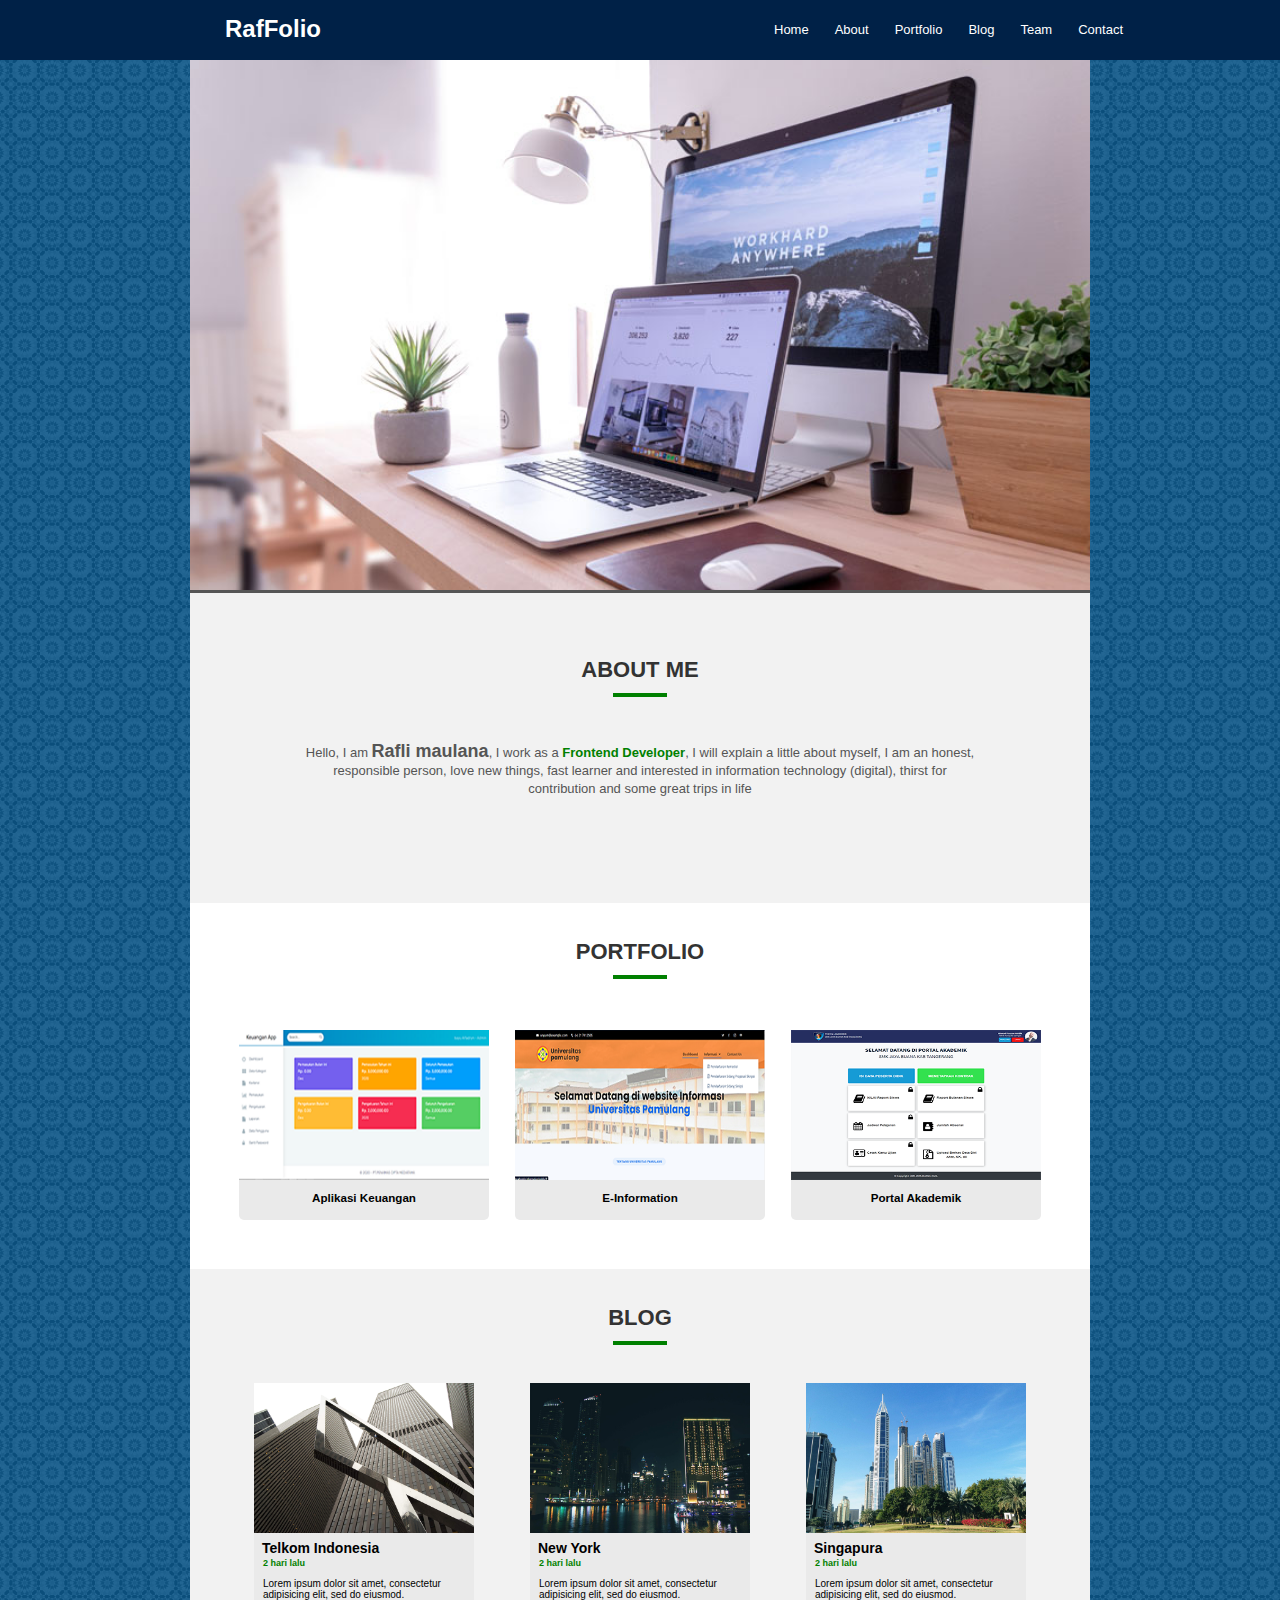
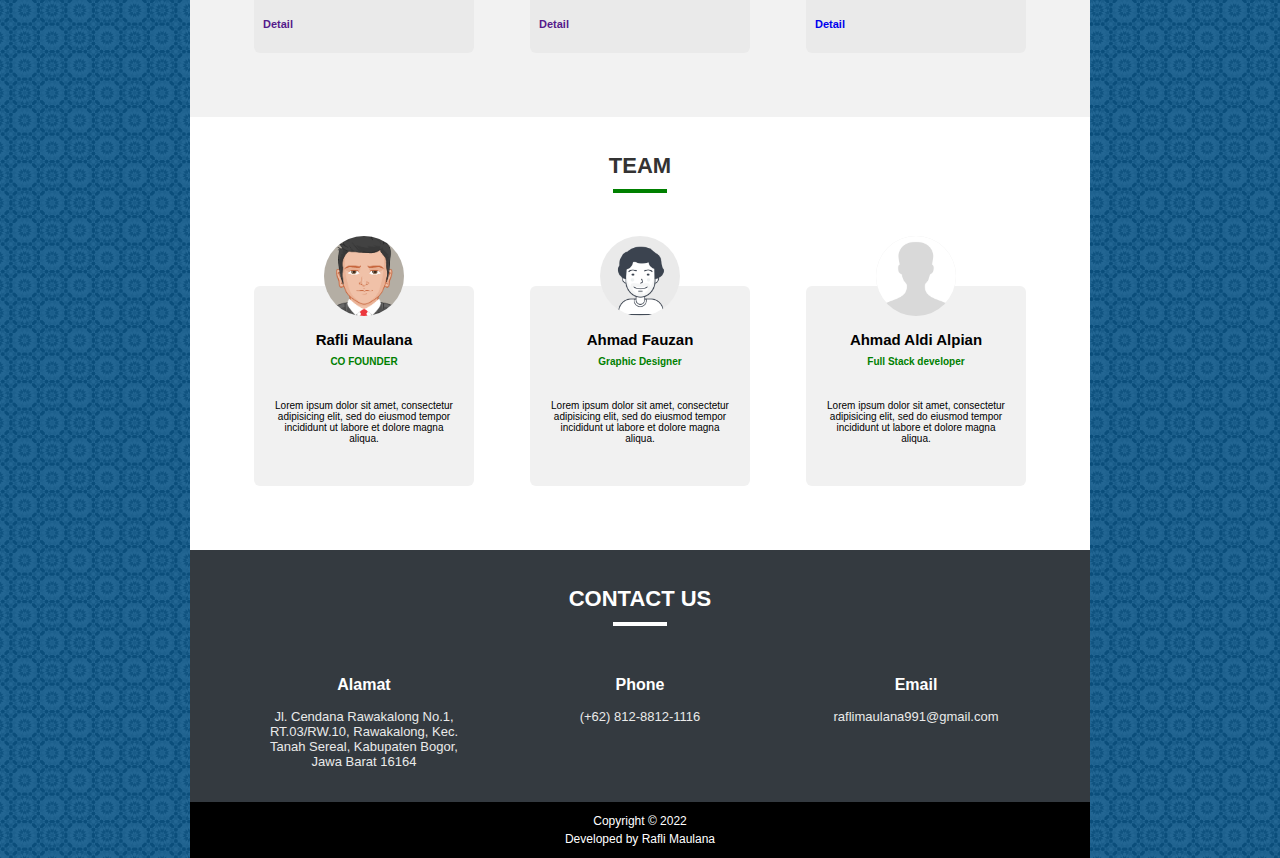
<file: index.html>
<html>
<head>
	<title>Portfolio Rafli Maulana</title>
	<link rel="stylesheet" type="text/css" href="style.css">
</head>
<body>
	<!-- <div id="header">
		<h1 class="header-kecil">Yayasan pendidikan dan pondok pesantren</h1>
		<h1 class="header-besar">Al amanah Al bantani</h1>
		<input type="text" name="cari" placeholder="Cari informasi..">
		<button type="Submit">Cari</button>			
	</div> -->
	<div id="menu">
		<h1 class="header-besar">RafFolio</h1>
		<ul>
			<li><a href="#home">Home</a></li>	
			<li><a href="#about">About</a></li>	 
			<li><a href="#portfolio">Portfolio</a></li>	
			<li><a href="#blog">Blog</a></li>	
			<li><a href="#team">Team</a></li>
			<li><a href="#contact">Contact</a></li>
		</ul> 
	</div> 

	<div id="page">
		<div id="konten-utama">
			<div id="home">
				<img src="img/hero.jpg">
			</div>
			<div id="about">
				<h1>About Me</h1>
				<hr class="border">
				<p>Hello, I am <span style="font-weight: bold; font-size: 18px;">Rafli maulana</span>, I work as a <span style="font-weight: bold; color: green;">Frontend Developer</span>, I will explain a little about myself, I am an honest, responsible person, love new things, fast learner and interested in information technology (digital), thirst for contribution and some great trips in life</p>
			</div>

			<div id="portfolio">
				<h1>Portfolio</h1>
				<hr class="border">

				<div class="card-portfolio" style="float: left;">
					<img src="portfolio/app-keuangan.png">
					<div class="card-body">
						<h5>Aplikasi Keuangan</h5>
					</div>
				</div>

				<div class="card-portfolio" style="float: left;">
					<img src="portfolio/e-information-unpam.png">
					<div class="card-body">
						<h5>E-Information</h5>
					</div>
				</div>

				<div class="card-portfolio" style="float: left;">
					<img src="portfolio/portal-akademik.png">
					<div class="card-body">
						<h5>Portal Akademik</h5>
					</div>
				</div>
			</div>

			<div id="blog">
				<h1>Blog</h1>
				<hr class="border">

				<div class="card-blog" style="float: left;">
					<img src="img/img1.jpg">
					<h4 class="judul">Telkom Indonesia</h4>
					<h5 class="tgl">2 hari lalu</h5>
					<p class="desk-blog">Lorem ipsum dolor sit amet, consectetur adipisicing elit, sed do eiusmod.</p><br>
					<a href="" class="btn-blog">Detail</a>
				</div>

				<div class="card-blog" style="float: left;">
					<img src="img/img2.jpg">
					<h4 class="judul">New York</h4>
					<h5 class="tgl">2 hari lalu</h5>
					<p class="desk-blog">Lorem ipsum dolor sit amet, consectetur adipisicing elit, sed do eiusmod.</p><br>
					<a href="" class="btn-blog">Detail</a>
				</div>

				<div class="card-blog" style="float: left;">
					<img src="img/img3.jpg">
					<h4 class="judul">Singapura</h4>
					<h5 class="tgl">2 hari lalu</h5>
					<p class="desk-blog">Lorem ipsum dolor sit amet, consectetur adipisicing elit, sed do eiusmod.</p><br>
					<a href="#" class="btn-blog">Detail</a>
				</div>
			</div>

			<div id="team">
				<h1>Team</h1>
				<hr class="border">

				<div class="card-team" style="float: left;">
					<div class="card-pict">
						<img src="img/avatar5.png">
					</div>
					<h4 class="nama">Rafli Maulana</h4>
					<h6 class="jabatan">CO FOUNDER</h6>
					<p class="desk">Lorem ipsum dolor sit amet, consectetur adipisicing elit, sed do eiusmod
					tempor incididunt ut labore et dolore magna aliqua.</p>
				</div>

				<div class="card-team" style="float: left;">
					<div class="card-pict">
						<img src="img/avatar4.png">
					</div>
					<h4 class="nama">Ahmad Fauzan</h4>
					<h6 class="jabatan">Graphic Designer</h6>
					<p class="desk">Lorem ipsum dolor sit amet, consectetur adipisicing elit, sed do eiusmod
					tempor incididunt ut labore et dolore magna aliqua.</p>
				</div>

				<div class="card-team" style="float: left;">
					<div class="card-pict">
						<img src="img/avatar3.png">
					</div>
					<h4 class="nama">Ahmad Aldi Alpian</h4>
					<h6 class="jabatan">Full Stack developer</h6>
					<p class="desk">Lorem ipsum dolor sit amet, consectetur adipisicing elit, sed do eiusmod
					tempor incididunt ut labore et dolore magna aliqua.</p>
				</div>
			</div>

			<div id="contact">
				<h1>Contact US</h1>
				<hr class="border">

				<div class="card-contact" style="float: left;">
					<p><span style="font-weight: bold; font-size: 16px; color: white;">Alamat</span><br><br>Jl. Cendana Rawakalong No.1, RT.03/RW.10, Rawakalong, Kec. Tanah Sereal, Kabupaten Bogor, Jawa Barat 16164</p>
				</div>

				<div class="card-contact" style="float: left;">
					<p><span style="font-weight: bold; font-size: 16px; color: white;">Phone</span><br><br><a href="#">(+62) 812-8812-1116</a></p>
				</div>

				<div class="card-contact" style="float: left;">
					<p><span style="font-weight: bold; font-size: 16px; color: white;">Email</span><br><br><a href="#">raflimaulana991@gmail.com</a></p>
				</div>
			</div>
		</div> 
		<div id="footer">
			<p>Copyright &copy; 2022</p>
			<p>Developed by Rafli Maulana</p>
		</div>
	</div>
</body>
</html>
</file>
<file: style.css>
body {
	background-image: url(img/background.png);
} 

* {
	margin: 0;
	padding: 0;
} 

#page {
	margin: 0 auto;
	border: none;
	width: 900px;
} 

#menu {
	height: 60px;
	background: #002147;
}

#menu .header-besar {
	font-size: 24px;
	font-family: arial;
	float: left;
	color: white;
	padding-top: 15px;
	padding-left: 225px;
}

#menu ul {
	list-style-type: none;
	margin: 0;
	padding: 0;
	overflow: hidden;
	background: #002147;
	padding-top: 15px;
	padding-left: 440px;
}      

#menu li { 
	float: left;
}

#menu li a {
	font-family: arial;
	font-size: 13px;
	display: block;
	color: #fff;
	text-align: center;
	padding: 7px 13px;
	text-decoration: none;
	
}

#konten-utama {
	background: green; 
}

#home {
	width: 100%; 
	height: 530px;
	background: #eaeaea;
	float: left;
}

#home img {
	width: 100%;
	background-size: cover;
}

#about {
	max-width: 100%; 
	height: 250px;
	background: #f2f2f2;
	float: left;
	padding: 30px;
	border-top: 3px solid #555;
}

#about h1 {
	text-transform: uppercase;
	font-size: 22px;
	font-family: arial; 
	color: #333333;
	text-align: center;
	margin-top: 4%;
}

#about .border {
	width: 50px;
	margin: 10px auto;
	border: 2px solid green;
}

#about p {
	font-family: arial;
	font-size: 13px;
	text-align: center;
	color: #555;
	margin-top: 45px;
	line-height: 18px;
	padding: 0 80px;
}

#portfolio {
	max-width: 100%; 
	background: #ffffff;
	float: left;
	padding: 36px;
}

#portfolio h1 {
	text-transform: uppercase;
	font-size: 22px;
	font-family: arial; 
	color: #333333;
	text-align: center;
}

#portfolio .border {
	width: 50px;
	margin: 10px auto;
	border: 2px solid green;
}

#portfolio p {
	font-family: arial;
	font-size: 13px;
	text-align: center;
	color: #555;
	margin-bottom: 12px;
	margin-top: 30px;
	line-height: 18px;
	padding: 0 80px;
}

#portfolio .card-portfolio {
	width: 250px;
	height: 190px;
	background-color: #eaeaea;
	margin: 13px;
	border-radius: 5px;
	margin-top: 5%;
}

#portfolio .card-portfolio img {
	width: 100%;
	height: 150px;
}

#portfolio .card-portfolio .card-body {
	font-size: 14px;
	font-family: arial;
	text-align: center;
	margin-top: 11px;
}


#blog {
	max-width: 100%; 
	background: #f2f2f2;
	float: left;
	padding: 36px;
}

#blog h1 {
	text-transform: uppercase;
	font-size: 22px;
	font-family: arial; 
	color: #333333;
	text-align: center;
}

#blog .border {
	width: 50px;
	margin: 10px auto;
	border: 2px solid green;
}

#blog .card-blog {
	width: 220px;
	height: 270px;
	background-color: #eaeaea;
	margin: 28px;
	border-radius:6px;
}

#blog .card-blog img {
	width: 100%;
	height: 150px;
}

#blog .card-blog .judul {
	font-size: 14px;
	font-family: arial;
	margin-top: 7px;
	margin-left: 8px;
}

#blog .card-blog .tgl {
	font-size: 9px;
	font-family: arial;
	margin-top: 2px;
	margin-left: 9px;
	color: green;
}

#blog .card-blog .desk-blog {
	font-size: 10px;
	font-family: arial;
	margin-left: 9px;
	margin-top: 10px;
}

#blog .card-blog .btn-blog {
	font-size: 11px;
	font-family: arial;
	margin-left: 9px;
	text-decoration: none;
	font-weight: bold;
}

#team {
	max-width: 100%; 
	background: white;
	float: left;
	padding: 36px;
}

#team h1 {
	text-transform: uppercase;
	font-size: 22px;
	font-family: arial; 
	color: #333333;
	text-align: center;
}

#team .border {
	width: 50px;
	margin: 10px auto;
	border: 2px solid green;
}


#team .card-team {
	width: 220px;
	height: 200px;
	background-color: #f1f1f1;
	margin: 28px;
	border-radius:6px;
	position: relative;
	margin-top: 10%;
}

#team .card-pict {
	width: 80px;
	height: 80px;
	background-color: #eaeaea;
	position: absolute;
	bottom: 170px;
	left: 70px;
	border-radius: 50%;
}

#team .card-pict img {
	width: 80px;
	height: 80px;
	border-radius: 50%;
}

#team .card-team .nama {
	font-size: 15px;
	font-family: arial;
	text-align: center;
	margin-top: 45px;
}

#team .card-team .jabatan {
	font-size: 10px;
	font-family: arial;
	text-align: center;
	margin-top: 8px;
	color: green;
}

#team .card-team .desk {
	font-size: 10px;
	font-family: arial;
	text-align: center;
	margin-top: 18px;
	padding: 15px;
}

#team .card-blog p {
	font-size: 12px;
}

#contact {
	max-width: 100%; 
	height: 180px;
	background: #343a40;
	float: left;
	padding: 36px;
}

#contact h1 {
	text-transform: uppercase;
	font-size: 22px;
	font-family: arial; 
	color: #333333;
	text-align: center;
	color: white;
}

#contact .border {
	width: 50px;
	margin: 10px auto;
	border: 2px solid white;
}

#contact .card-contact {
	width: 220px;
	height: 100px;
	margin: 28px;
	border-radius:6px;
	margin-top: 40px;
}

#contact .card-contact p {
	font-size: 13px;
	font-family: arial;
	text-align: center;
	color: #eaeaea;
}

#contact .card-contact a {
	font-size: 13px;
	font-family: arial;
	text-align: center;
	color: #eaeaea;
	text-decoration: none;
}

#footer {
	max-width: 100%; 
	height: 40px;
	background: black;
	clear: left;
	padding: 8px;
}

#footer p {
	font-family: arial;
	font-size: 12px;
	color: #fff;
	padding-top: 4px;
	text-align: center;
}
</file>
